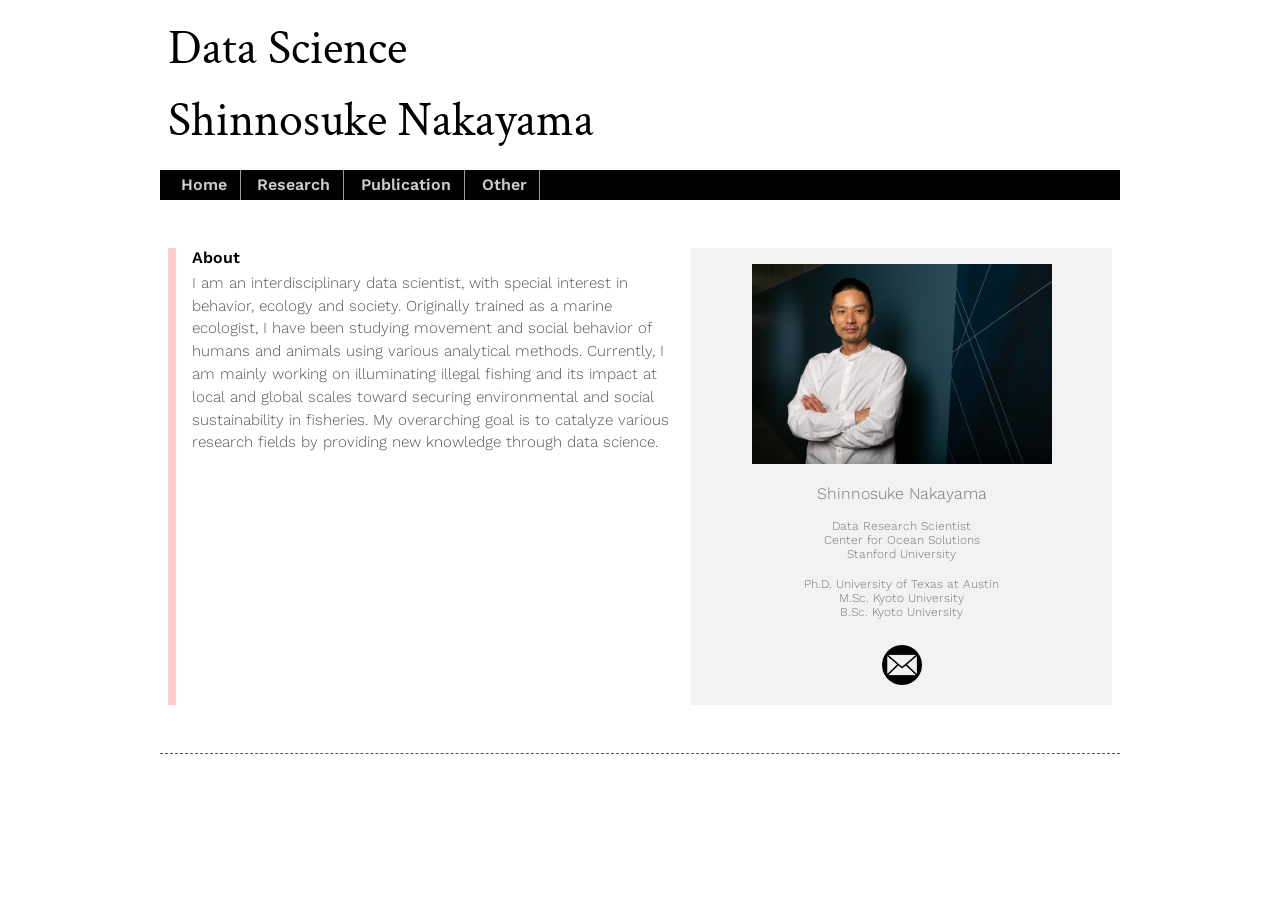
<file: index.html>
<!DOCTYPE html>
<html lang="en">
<head>
<meta name="viewport" content="width=device-width, initial-scale=1">
<title>Shin Nakayama | Data Science</title>
<link href="https://fonts.googleapis.com/css2?family=Lora&display=swap" rel="stylesheet">
<link href="https://fonts.googleapis.com/css2?family=Crimson+Text&family=Work+Sans:wght@300;600&display=swap" rel="stylesheet">
<meta name="description", content="This is a homepage of Shinnosuke Nakayama"/>
<link rel="stylesheet" type="text/css" href="style.css" />
<link rel="shortcut icon" type="image/jpg" href="images/myfavicon.png"/>
</head>

<body>
<div class="wrapper">

   <!-- header -->
	<div class="header">
        <p class="title">Data Science<br>Shinnosuke Nakayama</p>
	</div>

   <!-- navibar -->
	<div class="navibar">
    	<ul>
        	<li><a href="index.html" style='color:#ccc'>Home</a></li>
         <li><a href="research.html" style='color:#ccc'>Research</a></li>
         <li><a href="publication.html" style='color:#ccc'>Publication</a></li>
         <li><a href="other.html" style='color:#ccc'>Other</a></li>
        </ul>
	</div>

   <!-- main -->
   <div class='main'>

      <div class="main1">
         <span class='yellow'>About</span>
         <p>I am an interdisciplinary data scientist, with special interest in behavior, ecology and society. Originally trained as a marine ecologist, I have been studying movement and social behavior of humans and animals using various analytical methods. Currently, I am mainly working on illuminating illegal fishing and its impact at local and global scales toward securing environmental and social sustainability in fisheries. My overarching goal is to catalyze various research fields by providing new knowledge through data science.</p>
      </div>

      <div class="main2">
         <img src="images/git.jpg" width="300px" border="0" title="Shin Nakayama" />
         <ul>
         <li id="name">Shinnosuke Nakayama</li>
         </ul>
         <ul>
         <li>Data Research Scientist</li>
         <li>Center for Ocean Solutions</li>
			<li>Stanford University</li>
         </ul>
         <ul>
         <li>Ph.D. University of Texas at Austin</li>
         <li>M.Sc. Kyoto University</li>
         <li>B.Sc. Kyoto University</li>
         </ul>
         <a href="mailto:snakayama@stanford.edu"><img id="email" src="images/email_icon_small.png" width=40px" title=" Send email " /></a>
      </div>

   </div>

    <div class="footer">
    </div>

</div>

</body>
</html>
</file>
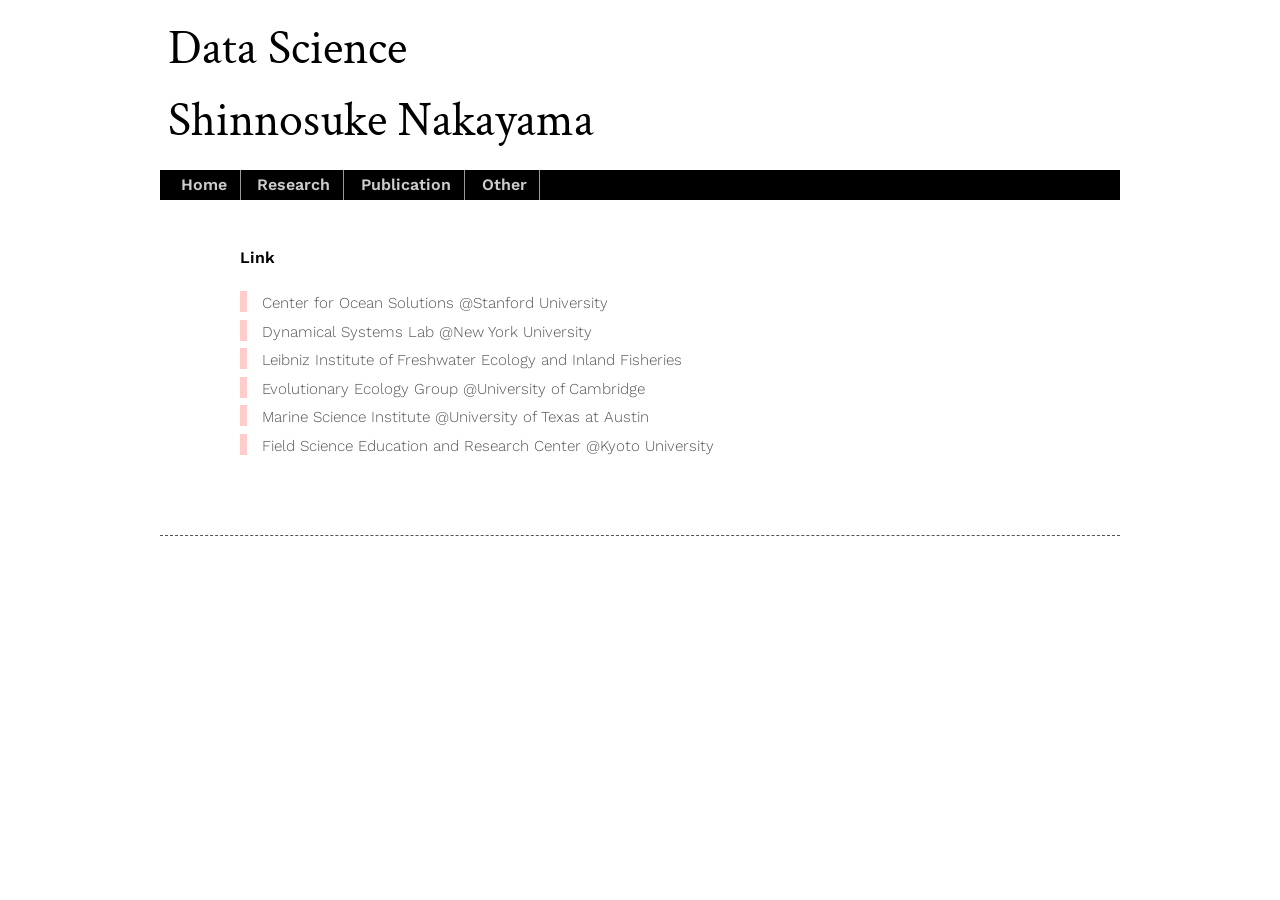
<file: other.html>
<!DOCTYPE html>
<html lang="en">
<head>
<meta name="viewport" content="width=device-width, initial-scale=1">
<title>Shin Nakayama | Data Science</title>
<link href="https://fonts.googleapis.com/css2?family=Lora&display=swap" rel="stylesheet">
<link href="https://fonts.googleapis.com/css2?family=Crimson+Text&family=Work+Sans:wght@300;600&display=swap" rel="stylesheet">
<meta name="description", content="This is a homepage of Shinnosuke Nakayama"/>
<link rel="stylesheet" type="text/css" href="style.css" />
<link rel="shortcut icon" type="image/jpg" href="images/myfavicon.png"/>
</head>

<body>
<div class="wrapper">

   <!-- header -->
	<div class="header">
        <p class="title">Data Science<br>Shinnosuke Nakayama</p>
	</div>

   <!-- navibar -->
	<div class="navibar">
    	<ul>
        	<li><a href="index.html" style='color:#ccc'>Home</a></li>
         <li><a href="research.html" style='color:#ccc'>Research</a></li>
         <li><a href="publication.html" style='color:#ccc'>Publication</a></li>
         <li><a href="other.html" style='color:#ccc'>Other</a></li>
        </ul>
	</div>

	<div class="publication">
   	<span class="yellow">Link</span>
   	<ul class="pdf">
			<li class="white"><a href="https://oceansolutions.stanford.edu/" style='color:#555'>Center for Ocean Solutions @Stanford University</a></li>
   		<li class="white"><a href="http://faculty.poly.edu/~mporfiri/index.htm" style='color:#555'>Dynamical Systems Lab @New York University</a></li>
   		<li class="white"><a href="http://www.igb-berlin.de/en" style='color:#555'>Leibniz Institute of Freshwater Ecology and Inland Fisheries</a></li>
   		<li class="white"><a href="http://www.zoo.cam.ac.uk/zoostaff/manica/index.htm" style='color:#555'>Evolutionary Ecology Group @University of Cambridge</a></li>
   		<li class="white"><a href="http://www.utmsi.utexas.edu/" style='color:#555'>Marine Science Institute @University of Texas at Austin</a></li>
   		<li class="white"><a href="http://fserc.kyoto-u.ac.jp/wp/english" style='color:#555'>Field Science Education and Research Center @Kyoto University</a></li>
   	</ul>
	</div>

   <div class="footer">
	</div>
</div>
</body>
</html>
</file>
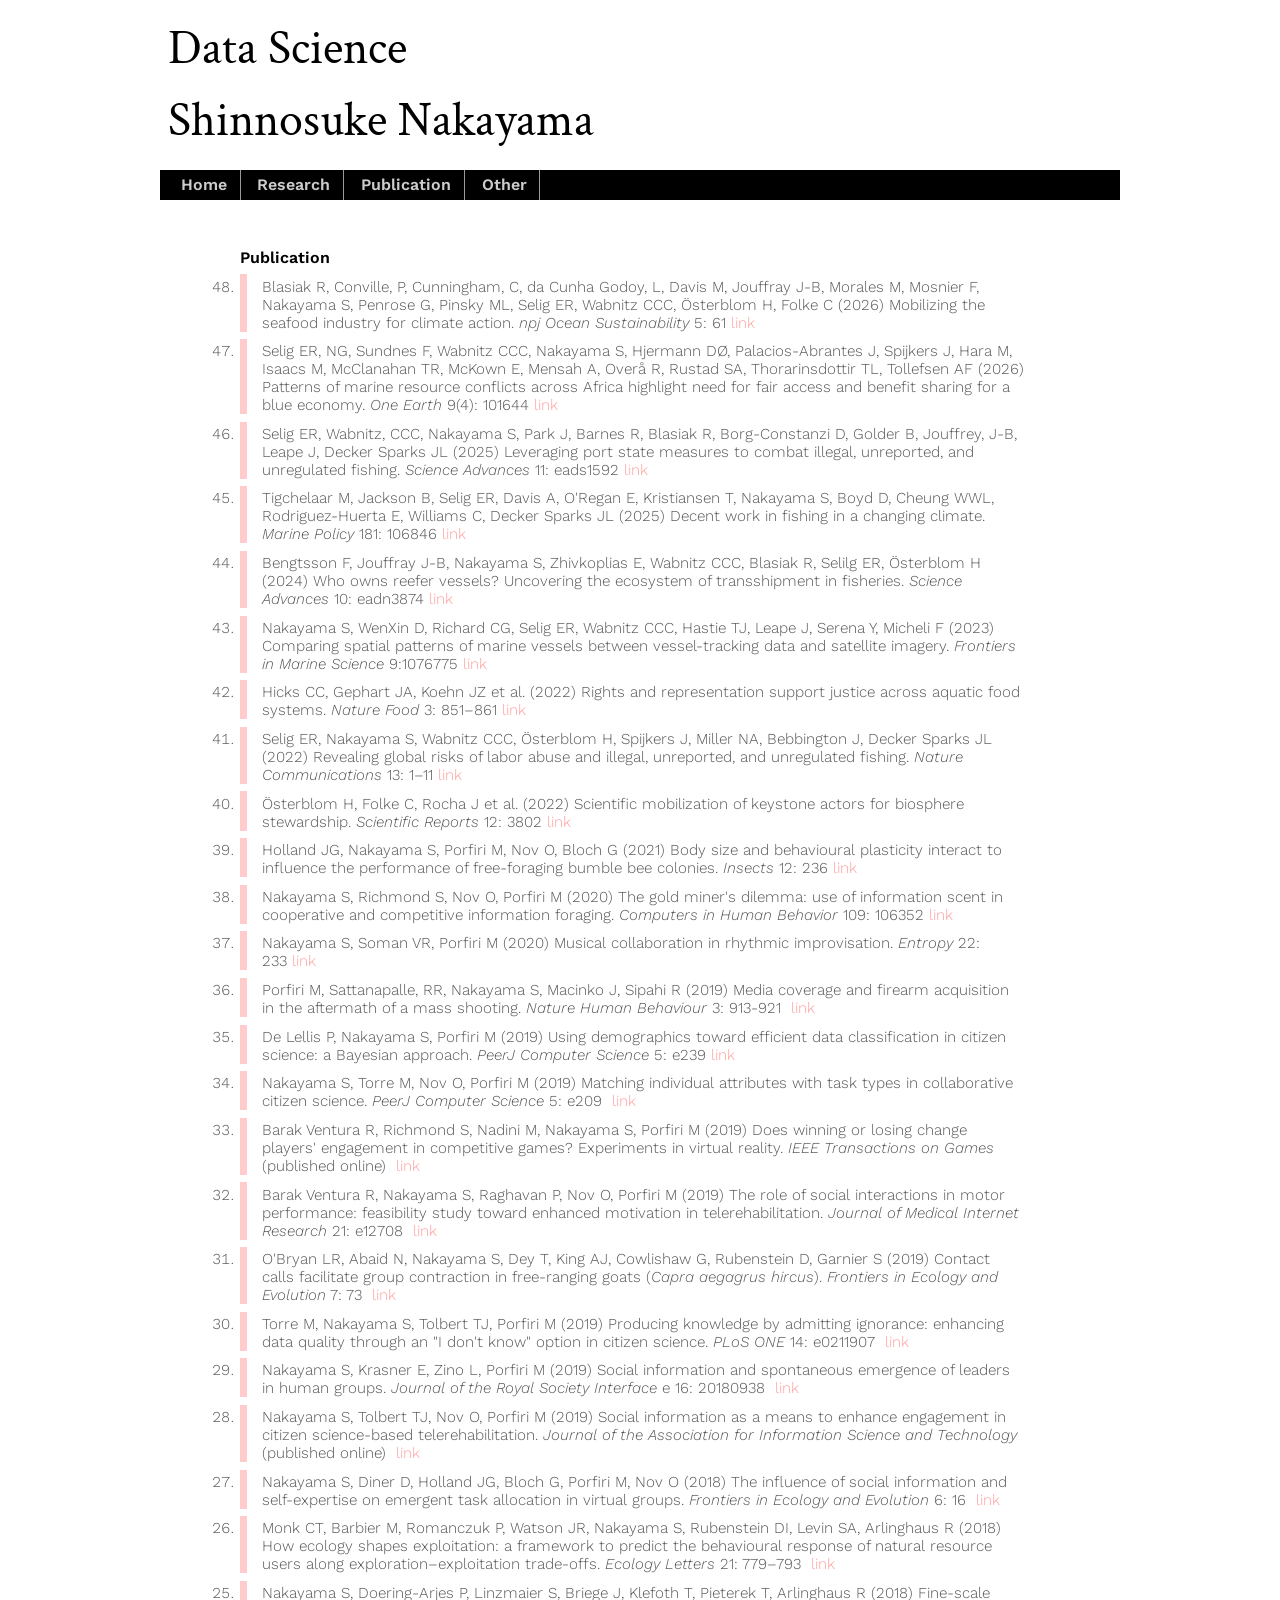
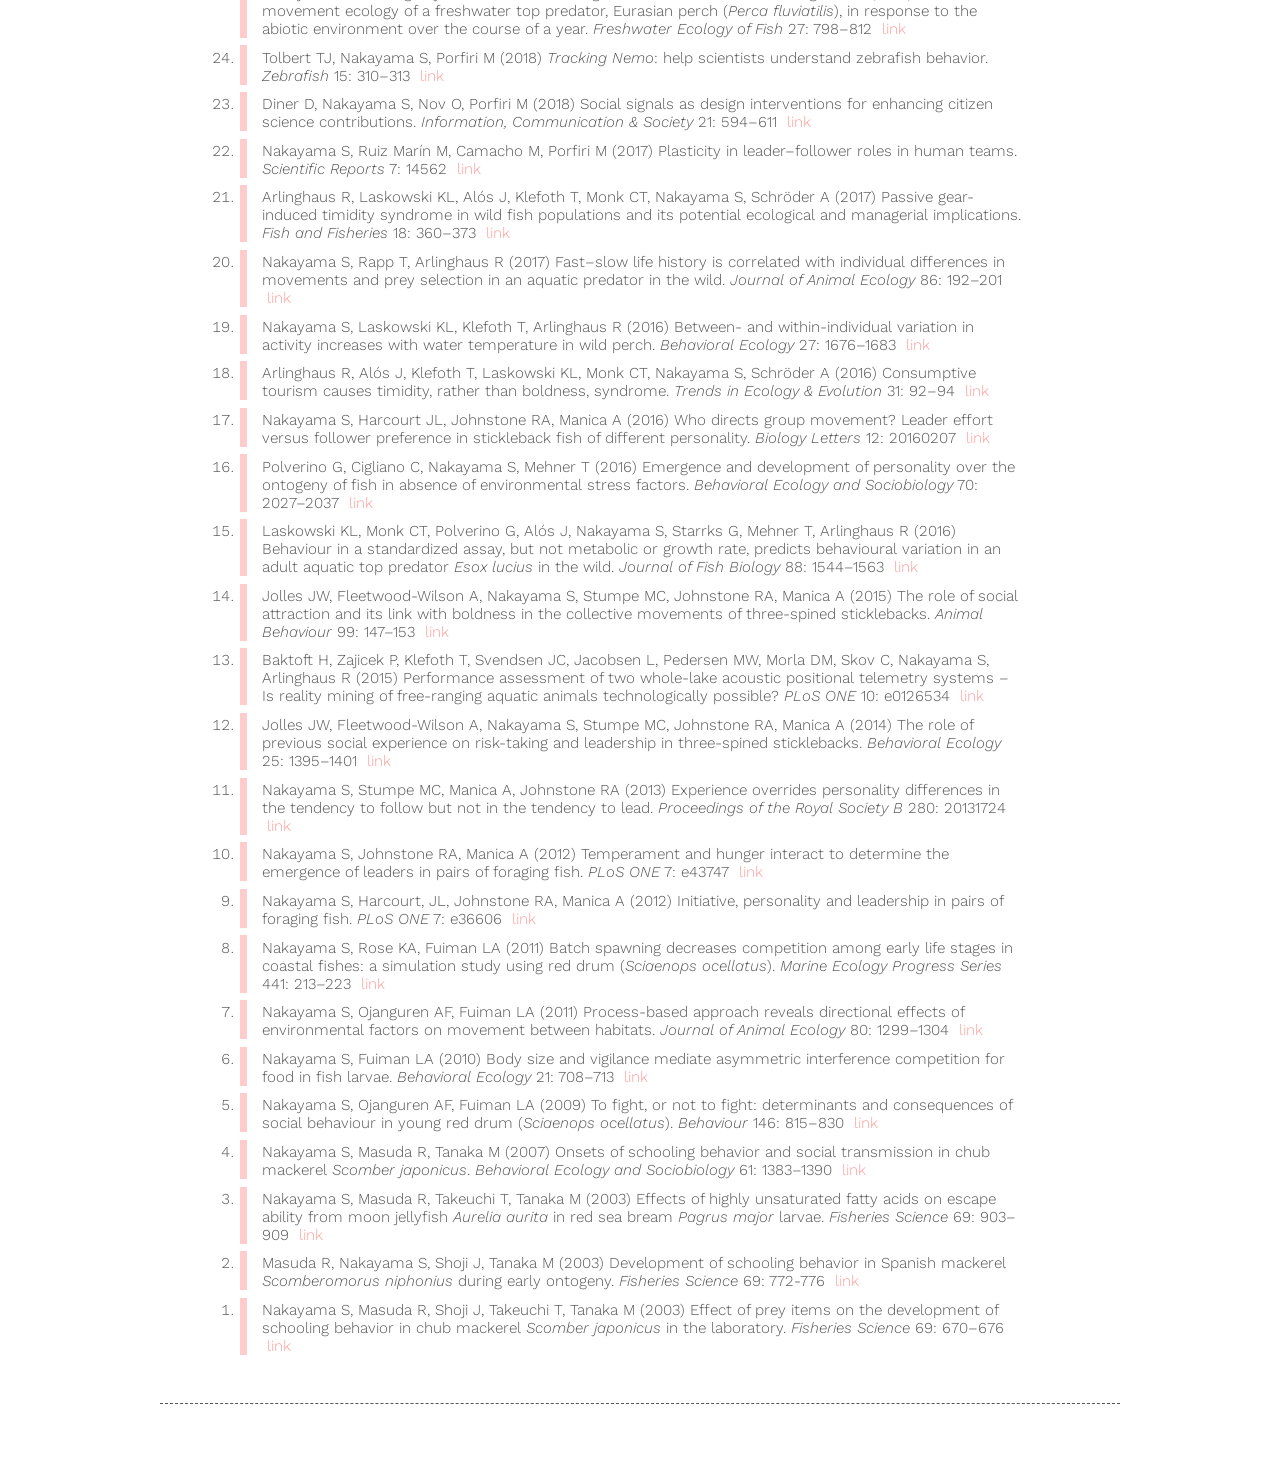
<file: publication.html>
<!DOCTYPE html>
<html lang="en">
<head>
<meta meta charset="UTF-8" name="viewport" content="width=device-width, initial-scale=1">
<title>Shin Nakayama | Data Science</title>
<link href="https://fonts.googleapis.com/css2?family=Lora&display=swap" rel="stylesheet">
<link href="https://fonts.googleapis.com/css2?family=Crimson+Text&family=Work+Sans:wght@300;600&display=swap" rel="stylesheet">
<meta name="description", content="This is a homepage of Shinnosuke Nakayama"/>
<link rel="stylesheet" type="text/css" href="style.css" />
<link rel="shortcut icon" type="image/jpg" href="images/myfavicon.png"/>
</head>

<body>
<div class="wrapper">

   <!-- header -->
	<div class="header">
        <p class="title">Data Science<br>Shinnosuke Nakayama</p>
	</div>

   <!-- navibar -->
	<div class="navibar">
    	<ul>
        	<li><a href="index.html" style='color:#ccc'>Home</a></li>
         <li><a href="research.html" style='color:#ccc'>Research</a></li>
         <li><a href="publication.html" style='color:#ccc'>Publication</a></li>
         <li><a href="other.html" style='color:#ccc'>Other</a></li>
        </ul>
	</div>

	<!-- publication list -->
	<div class="publication">
		<span class="yellow">Publication</span>
			<ol reversed class="pdf">

				<li class="white">Blasiak R, Conville, P, Cunningham, C, da Cunha Godoy, L, Davis M, Jouffray J-B, Morales M, Mosnier F, Nakayama S, Penrose G, Pinsky ML, Selig ER, Wabnitz CCC, &#214;sterblom H, Folke C (2026) Mobilizing the seafood industry for climate action. <span class="italize">npj Ocean Sustainability</span> 5: 61<a href='https://doi.org/10.1038/s44183-026-00252-8' target='_blank'>&nbsp;link&nbsp;</a></li>

				<li class="white">Selig ER, NG, Sundnes F, Wabnitz CCC, Nakayama S, Hjermann D&#216;, Palacios-Abrantes J, Spijkers J, Hara M, Isaacs M, McClanahan TR, McKown E, Mensah A, Over&#229; R, Rustad SA, Thorarinsdottir TL, Tollefsen AF (2026) Patterns of marine resource conflicts across Africa highlight need for fair access and benefit sharing for a blue economy. <span class="italize">One Earth</span> 9(4): 101644<a href='https://doi.org/10.1016/j.oneear.2026.101644' target='_blank'>&nbsp;link&nbsp;</a></li>

				<li class="white">Selig ER, Wabnitz, CCC, Nakayama S, Park J, Barnes R, Blasiak R, Borg-Constanzi D, Golder B, Jouffrey, J-B, Leape J, Decker Sparks JL (2025) Leveraging port state measures to combat illegal, unreported, and unregulated fishing. <span class="italize">Science Advances</span> 11: eads1592<a href='https://doi.org/10.1126/sciadv.ads1592' target='_blank'>&nbsp;link&nbsp;</a></li>

				<li class="white">Tigchelaar M, Jackson B, Selig ER, Davis A, O'Regan E, Kristiansen T, Nakayama S, Boyd D, Cheung WWL, Rodriguez-Huerta E, Williams C, Decker Sparks JL (2025) Decent work in fishing in a changing climate. <span class="italize">Marine Policy</span> 181: 106846<a href='https://doi.org/10.1016/j.marpol.2025.106846' target='_blank'>&nbsp;link&nbsp;</a></li>

				<li class="white">Bengtsson F, Jouffray J-B, Nakayama S, Zhivkoplias E, Wabnitz CCC, Blasiak R, Selilg ER, Österblom H (2024) Who owns reefer vessels? Uncovering the ecosystem of transshipment in fisheries. <span class="italize">Science Advances</span> 10: eadn3874<a href='https://doi.org/10.1126/sciadv.adn3874' target='_blank'>&nbsp;link&nbsp;</a></li>

				<li class="white">Nakayama S, WenXin D, Richard CG, Selig ER, Wabnitz CCC, Hastie TJ, Leape J, Serena Y, Micheli F (2023) Comparing spatial patterns of marine vessels between vessel-tracking data and satellite imagery. <span class="italize">Frontiers in Marine Science</span> 9:1076775<a href='https://doi.org/10.3389/fmars.2022.1076775' target='_blank'>&nbsp;link&nbsp;</a></li>
                
                <li class="white">Hicks CC, Gephart JA, Koehn JZ et al. (2022) Rights and representation support justice across aquatic food systems. <span class="italize">Nature Food</span> 3: 851&ndash;861<a href='https://doi.org/10.1038/s43016-022-00618-4' target='_blank'>&nbsp;link&nbsp;</a></li>

				<li class="white">Selig ER, Nakayama S, Wabnitz CCC, &#214;sterblom H, Spijkers J, Miller NA, Bebbington J, Decker Sparks JL (2022) Revealing global risks of labor abuse and illegal, unreported, and unregulated fishing. <span class="italize">Nature Communications </span>13: 1&ndash;11<a href='https://doi.org/10.1038/s41467-022-28916-2' target='_blank'>&nbsp;link&nbsp;</a></li>

				<li class="white">&#214;sterblom H, Folke C, Rocha J et al. (2022) Scientific mobilization of keystone actors for biosphere stewardship. <span class="italize">Scientific Reports </span>12: 3802<a href='https://doi.org/10.1038/s41598-022-07023-8' target='_blank'>&nbsp;link&nbsp;</a></li>

				<li class="white">Holland JG, Nakayama S, Porfiri M, Nov O, Bloch G (2021) Body size and behavioural plasticity interact to influence the performance of free-foraging bumble bee colonies. <span class="italize">Insects </span>12: 236<a href='https://www.mdpi.com/2075-4450/12/3/236' target='_blank'>&nbsp;link&nbsp;</a></li>

				<li class="white">Nakayama S, Richmond S, Nov O, Porfiri M (2020) The gold miner's dilemma: use of information scent in cooperative and competitive information foraging. <span class="italize">Computers in Human Behavior </span>109: 106352<a href='https://doi.org/10.1016/j.chb.2020.106352' target='_blank'>&nbsp;link&nbsp;</a></li>

				<li class="white">Nakayama S, Soman VR, Porfiri M (2020) Musical collaboration in rhythmic improvisation. <span class="italize">Entropy </span>22: 233<a href='https://doi.org/10.3390/e22020233' target='_blank'>&nbsp;link&nbsp;</a></li>

				<li class="white">Porfiri M, Sattanapalle, RR, Nakayama S, Macinko J, Sipahi R (2019) Media coverage and firearm acquisition in the aftermath of a mass shooting. <span class="italize">Nature Human Behaviour </span>3: 913-921 <a href='https://doi.org/10.1038/s41562-019-0636-0' target='_blank'>&nbsp;link&nbsp;</a></li>

				<li class="white">De Lellis P, Nakayama S, Porfiri M (2019) Using demographics toward efficient data classification in citizen science: a Bayesian approach. <span class="italize">PeerJ Computer Science </span>5: e239<a href='https://doi.org/10.7717/peerj-cs.239' target='_blank'>&nbsp;link&nbsp;</a></li>

				<li class="white">Nakayama S, Torre M, Nov O, Porfiri M (2019) Matching individual attributes with task types in collaborative citizen science. <span class="italize">PeerJ Computer Science </span>5: e209 <a href='https://doi.org/10.7717/peerj-cs.209' target='_blank'>&nbsp;link&nbsp;</a></li>

				<li class="white">Barak Ventura R, Richmond S, Nadini M, Nakayama S, Porfiri M (2019) Does winning or losing change players' engagement in competitive games? Experiments in virtual reality. <span class="italize">IEEE Transactions on Games </span>(published online) <a href='https://doi.org/10.1109/TG.2019.2928795' target='_blank'>&nbsp;link&nbsp;</a></li>

				<li class="white">Barak Ventura R, Nakayama S, Raghavan P, Nov O, Porfiri M (2019) The role of social interactions in motor performance: feasibility study toward enhanced motivation in telerehabilitation. <span class="italize">Journal of Medical Internet Research </span>21: e12708 <a href='https://doi.org/0.2196/12708' target='_blank'>&nbsp;link&nbsp;</a></li>

				<li class="white">O'Bryan LR, Abaid N, Nakayama S, Dey T, King AJ, Cowlishaw G, Rubenstein D, Garnier S (2019) Contact calls facilitate group contraction in free-ranging goats (<span class="italize">Capra aegagrus hircus</span>). <span class="italize">Frontiers in Ecology and Evolution</span> 7: 73 <a href='https://doi.org/10.3389/fevo.2019.00073' target='_blank'>&nbsp;link&nbsp;</a></li>

				<li class="white">Torre M, Nakayama S, Tolbert TJ, Porfiri M (2019) Producing knowledge by admitting ignorance: enhancing data quality through an "I don't know" option in citizen science. <span class="italize">PLoS ONE</span> 14: e0211907 <a href='https://doi.org/https://doi.org/10.1371/journal.pone.0211907' target='_blank'>&nbsp;link&nbsp;</a></li>

				<li class="white">Nakayama S, Krasner E, Zino L, Porfiri M (2019) Social information and spontaneous emergence of leaders in human groups. <span class="italize">Journal of the Royal Society Interface </span>e 16: 20180938 <a href='https://doi.org/10.1098/rsif.2018.0938' target='_blank'>&nbsp;link&nbsp;</a></li>

				<li class="white">Nakayama S, Tolbert TJ, Nov O, Porfiri M (2019) Social information as a means to enhance engagement in citizen science-based telerehabilitation. <span class="italize">Journal of the Association for Information Science and Technology</span> (published online) <a href='https://doi.org/10.1002/asi.24147' target='_blank'>&nbsp;link&nbsp;</a></li>

				<li class="white">Nakayama S, Diner D, Holland JG, Bloch G, Porfiri M, Nov O (2018) The influence of social information and self-expertise on emergent task allocation in virtual groups. <span class="italize">Frontiers in Ecology and Evolution</span> 6: 16 <a href='https://doi.org/10.3389/fevo.2018.00016' target='_blank'>&nbsp;link&nbsp;</a></li>

				<li class="white">Monk CT, Barbier M, Romanczuk P, Watson JR, Nakayama S, Rubenstein DI, Levin SA, Arlinghaus R (2018) How ecology shapes exploitation: a framework to predict the behavioural response of natural resource users along exploration&ndash;exploitation trade-offs. <span class="italize">Ecology Letters</span> 21: 779&ndash;793 <a href='https://doi.org/10.1111/ele.12949' target='_blank'>&nbsp;link&nbsp;</a></li>

				<li class="white">Nakayama S, Doering-Arjes P, Linzmaier S, Briege J, Klefoth T, Pieterek T, Arlinghaus R (2018) Fine-scale movement ecology of a freshwater top predator, Eurasian perch (<span class="italize">Perca fluviatilis</span>), in response to the abiotic environment over the course of a year. <span class="italize">Freshwater Ecology of Fish</span> 27: 798&ndash;812 <a href='https://doi.org/10.1111/eff.12393' target='_blank'>&nbsp;link&nbsp;</a></li>

				<li class="white">Tolbert TJ, Nakayama S, Porfiri M (2018) <span class="italize">Tracking Nemo</span>: help scientists understand zebrafish behavior. <span class="italize">Zebrafish</span> 15: 310&ndash;313 <a href='https://doi.org/10.1089/zeb.2017.1542' target='_blank'>&nbsp;link&nbsp;</a></li>

				<li class="white">Diner D, Nakayama S, Nov O, Porfiri M (2018) Social signals as design interventions for enhancing citizen science contributions. <span class="italize">Information, Communication &amp; Society</span> 21: 594&ndash;611 <a href='https://doi.org/10.1080/1369118X.2017.1299779' target='_blank'>&nbsp;link&nbsp;</a></li>

				<li class="white">Nakayama S, Ruiz Mar&iacute;n M, Camacho M, Porfiri M (2017) Plasticity in leader&ndash;follower roles in human teams. <span class="italize">Scientific Reports</span> 7: 14562 <a href='https://doi.org/10.1038/s41598-017-14851-6' target='_blank'>&nbsp;link&nbsp;</a></li>

				<li class="white">Arlinghaus R, Laskowski KL, Al&oacute;s J, Klefoth T, Monk CT, Nakayama S, Schr&ouml;der A (2017) Passive gear-induced timidity syndrome in wild fish populations and its potential ecological and managerial implications. <span class="italize">Fish and Fisheries</span> 18: 360&ndash;373 <a href='https://doi.org/10.1111/faf.12176' target='_blank'>&nbsp;link&nbsp;</a></li>

				<li class="white">Nakayama S, Rapp T, Arlinghaus R (2017) Fast&ndash;slow life history is correlated with individual differences in movements and prey selection in an aquatic predator in the wild. <span class="italize">Journal of Animal Ecology</span> 86: 192&ndash;201 <a href='https://doi.org/10.1111/1365-2656.12603' target='_blank'>&nbsp;link&nbsp;</a></li>

				<li class="white">Nakayama S, Laskowski KL, Klefoth T, Arlinghaus R (2016) Between- and within-individual variation in activity increases with water temperature in wild perch. <span class="italize">Behavioral Ecology</span> 27: 1676&ndash;1683 <a href='https://doi.org/10.1093/beheco/arw090' target='_blank'>&nbsp;link&nbsp;</a></li>

				<li class="white">Arlinghaus R, Al&oacute;s J, Klefoth T, Laskowski KL, Monk CT, Nakayama S, Schr&ouml;der A (2016) Consumptive tourism causes timidity, rather than boldness, syndrome. <span class="italize">Trends in Ecology & Evolution</span> 31: 92&ndash;94 <a href='https://doi.org/10.1016/j.tree.2015.11.008' target='_blank'>&nbsp;link&nbsp;</a></li>

				<li class="white">Nakayama S, Harcourt JL, Johnstone RA, Manica A (2016) Who directs group movement? Leader effort versus follower preference in stickleback fish of different personality. <span class="italize">Biology Letters</span> 12: 20160207 <a href='https://doi.org/10.1098/rsbl.2016.0207' target='_blank'>&nbsp;link&nbsp;</a></li>

				<li class="white">Polverino G, Cigliano C, Nakayama S, Mehner T (2016) Emergence and development of personality over the ontogeny of fish in absence of environmental stress factors. <span class="italize">Behavioral Ecology and Sociobiology</span> 70: 2027&ndash;2037 <a href='https://doi.org/10.1007/s00265-016-2206-z' target='_blank'>&nbsp;link&nbsp;</a></li>

				<li class="white">Laskowski KL, Monk CT, Polverino G, Al&oacute;s J, Nakayama S, Starrks G, Mehner T, Arlinghaus R (2016) Behaviour in a standardized assay, but not metabolic or growth rate, predicts behavioural variation in an adult aquatic top predator <span class="italize">Esox lucius</span> in the wild. <span class="italize">Journal of Fish Biology</span> 88: 1544&ndash;1563 <a href='https://doi.org/10.1111/jfb.12933' target='_blank'>&nbsp;link&nbsp;</a></li>

				<li class="white">Jolles JW, Fleetwood-Wilson A, Nakayama S, Stumpe MC, Johnstone RA, Manica A (2015) The role of social attraction and its link with boldness in the collective movements of three-spined sticklebacks. <span class="italize">Animal Behaviour</span> 99: 147&ndash;153 <a href='https://doi.org/10.1016/j.anbehav.2014.11.004' target='_blank'>&nbsp;link&nbsp;</a></li>

				<li class="white">Baktoft H, Zajicek P, Klefoth T, Svendsen JC, Jacobsen L, Pedersen MW, Morla DM, Skov C, Nakayama S, Arlinghaus R (2015) Performance assessment of two whole-lake acoustic positional telemetry systems &ndash; Is reality mining of free-ranging aquatic animals technologically possible? <span class="italize">PLoS ONE</span> 10: e0126534 <a href='https://doi.org/10.1371/journal.pone.0126534' target='_blank'>&nbsp;link&nbsp;</a></li>

				<li class="white">Jolles JW, Fleetwood-Wilson A, Nakayama S, Stumpe MC, Johnstone RA, Manica A (2014) The role of previous social experience on risk-taking and leadership in three-spined sticklebacks. <span class="italize">Behavioral Ecology</span> 25: 1395&ndash;1401 <a href='https://doi.org/10.1093/beheco/aru146' target='_blank'>&nbsp;link&nbsp;</a></li>

				<li class="white">Nakayama S, Stumpe MC, Manica A, Johnstone RA (2013) Experience overrides personality differences in the tendency to follow but not in the tendency to lead. <span class="italize">Proceedings of the Royal Society B</span> 280: 20131724 <a href='https://doi.org/10.1098/rspb.2013.1724' target='_blank'>&nbsp;link&nbsp;</a></li>

				<li class="white">Nakayama S, Johnstone RA, Manica A (2012) Temperament and hunger interact to determine the emergence of leaders in pairs of foraging fish. <span class="italize">PLoS ONE</span> 7: e43747 <a href='https://doi.org/10.1371/journal.pone.0043747' target='_blank'>&nbsp;link&nbsp;</a></li>

				<li class="white">Nakayama S, Harcourt, JL, Johnstone RA, Manica A (2012) Initiative, personality and leadership in pairs of foraging fish. <span class="italize">PLoS ONE</span> 7: e36606 <a href='https://doi.org/10.1371/journal.pone.0036606' target='_blank'>&nbsp;link&nbsp;</a></li>

				<li class="white">Nakayama S, Rose KA, Fuiman LA (2011) Batch spawning decreases competition among early life stages in coastal fishes: a simulation study using red drum (<span class="italize">Sciaenops ocellatus</span>). <span class="italize">Marine Ecology Progress Series</span> 441: 213&ndash;223 <a href='https://doi.org/10.3354/meps09382' target='_blank'>&nbsp;link&nbsp;</a></li>

				<li class="white">Nakayama S, Ojanguren AF, Fuiman LA (2011) Process-based approach reveals directional effects of environmental factors on movement between habitats. <span class="italize">Journal of Animal Ecology</span> 80: 1299&ndash;1304 <a href='https://doi.org/10.1111/j.1365-2656.2011.01859.x' target='_blank'>&nbsp;link&nbsp;</a></li>

				<li class="white">Nakayama S, Fuiman LA (2010) Body size and vigilance mediate asymmetric interference competition for food in fish larvae. <span class="italize">Behavioral Ecology</span> 21: 708&ndash;713 <a href='https://doi.org/10.1093/beheco/arq043' target='_blank'>&nbsp;link&nbsp;</a></li>

				<li class="white">Nakayama S, Ojanguren AF, Fuiman LA (2009) To fight, or not to fight: determinants and consequences of social behaviour in young red drum (<span class="italize">Sciaenops ocellatus</span>). <span class="italize">Behaviour</span> 146: 815&ndash;830 <a href='https://doi.org/10.1163/156853909X446226' target='_blank'>&nbsp;link&nbsp;</a></li>

				<li class="white">Nakayama S, Masuda R, Tanaka M (2007) Onsets of schooling behavior and social transmission in chub mackerel <span class="italize">Scomber japonicus</span>. <span class="italize">Behavioral Ecology and Sociobiology</span> 61: 1383&ndash;1390 <a href='https://doi.org/10.1007/s00265-007-0368-4' target='_blank'>&nbsp;link&nbsp;</a></li>

				<li class="white">Nakayama S, Masuda R, Takeuchi T, Tanaka M (2003) Effects of highly unsaturated fatty acids on escape ability from moon jellyfish <span class="italize">Aurelia aurita</span> in red sea bream <span class="italize">Pagrus major</span> larvae. <span class="italize">Fisheries Science</span> 69: 903&ndash;909 <a href='https://doi.org/10.1046/j.1444-2906.2003.00706.x' target='_blank'>&nbsp;link&nbsp;</a></li>

				<li class="white">Masuda R, Nakayama S, Shoji J, Tanaka M (2003) Development of schooling behavior in Spanish mackerel <span class="italize">Scomberomorus niphonius</span> during early ontogeny. <span class="italize">Fisheries Science</span> 69: 772-776 <a href='https://doi.org/10.1046/j.1444-2906.2003.00685.x' target='_blank'>&nbsp;link&nbsp;</a></li>

				<li class="white">Nakayama S, Masuda R, Shoji J, Takeuchi T, Tanaka M (2003) Effect of prey items on the development of schooling behavior in chub mackerel <span class="italize">Scomber japonicus</span> in the laboratory. <span class="italize">Fisheries Science</span> 69: 670&ndash;676 <a href='https://doi.org/10.1046/j.1444-2906.2003.00673.x' target='_blank'>&nbsp;link&nbsp;</a></li>
			</ol>
	</div>
	<div class="footer">
	</div>
</div>

</body>
</html>
</file>
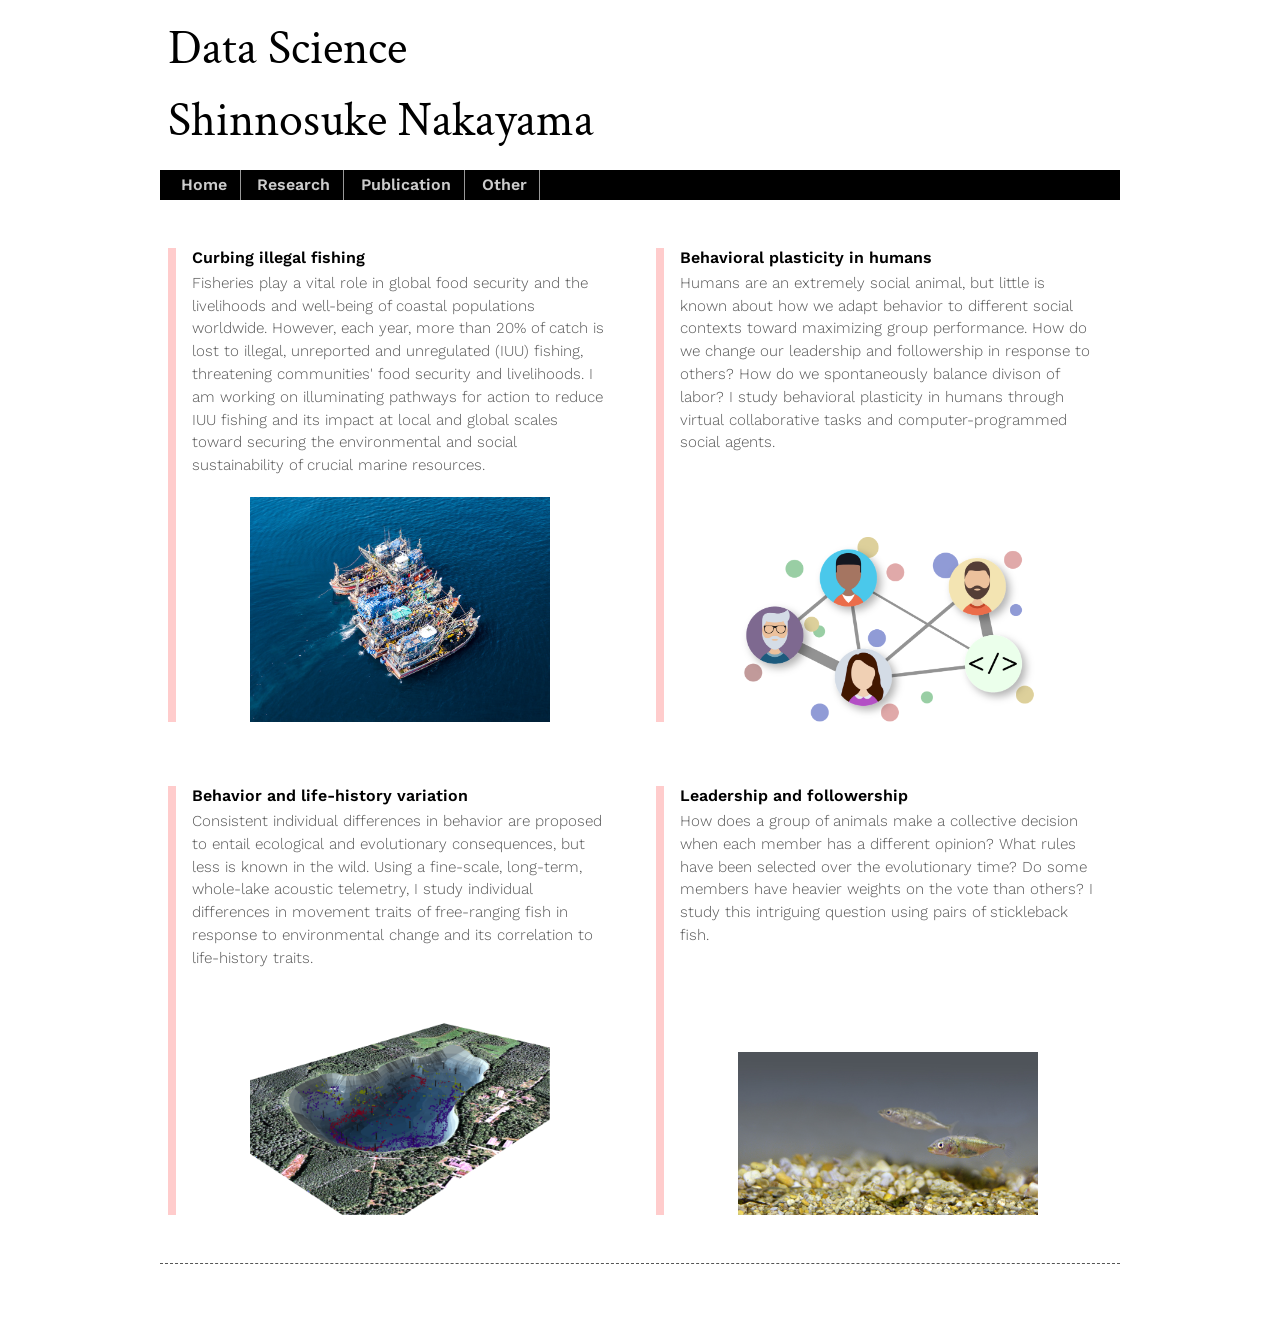
<file: research.html>
<!DOCTYPE html>
<html lang="en">
<head>
<meta name="viewport" content="width=device-width, initial-scale=1">
<title>Shin Nakayama | Data Science</title>
<link href="https://fonts.googleapis.com/css2?family=Lora&display=swap" rel="stylesheet">
<link href="https://fonts.googleapis.com/css2?family=Crimson+Text&family=Work+Sans:wght@300;600&display=swap" rel="stylesheet">
<meta name="description", content="This is a homepage of Shinnosuke Nakayama"/>
<link rel="stylesheet" type="text/css" href="style.css" />
<link rel="shortcut icon" type="image/jpg" href="images/myfavicon.png"/>
</head>

<body>
<div class="wrapper">

   <!-- header -->
	<div class="header">
        <p class="title">Data Science<br>Shinnosuke Nakayama</p>
	</div>

   <!-- navibar -->
	<div class="navibar">
    	<ul>
        	<li><a href="index.html" style='color:#ccc'>Home</a></li>
         <li><a href="research.html" style='color:#ccc'>Research</a></li>
         <li><a href="publication.html" style='color:#ccc'>Publication</a></li>
         <li><a href="other.html" style='color:#ccc'>Other</a></li>
        </ul>
	</div>

	<div class="grid">

		<div class="card c1">
			<span class="yellow">Curbing illegal fishing</span>
			<p>Fisheries play a vital role in global food security and the livelihoods and well-being of coastal populations worldwide. However, each year, more than 20% of catch is lost to illegal, unreported and unregulated (IUU) fishing, threatening communities' food security and livelihoods. I am working on illuminating pathways for action to reduce IUU fishing and its impact at local and global scales toward securing the environmental and social sustainability of crucial marine resources.</p>
		</div>

		<div class="card c2">
			<span class="yellow">Behavioral plasticity in humans</span>
			<p>Humans are an extremely social animal, but little is known about how we adapt behavior to different social contexts toward maximizing group performance. How do we change our leadership and followership in response to others? How do we spontaneously balance divison of labor? I study behavioral plasticity in humans through virtual collaborative tasks and computer-programmed social agents.</p>
		</div>

		<div class="card c3">
			<span class="yellow">Behavior and life-history variation</span>
			<p>Consistent individual differences in behavior are proposed to entail ecological and evolutionary consequences, but less is known in the wild. Using a fine-scale, long-term, whole-lake acoustic telemetry, I study individual differences in movement traits of free-ranging fish in response to environmental change and its correlation to life-history traits.</p>
		</div>

		<div class="card c4">
			<span class="yellow">Leadership and followership</span>
			<p>How does a group of animals make a collective decision when each member has a different opinion? What rules have been selected over the evolutionary time? Do some members have heavier weights on the vote than others? I study this intriguing question using pairs of stickleback fish.</p>
		</div>

	</div>
	<div class="footer">
	</div>
</div>

</body>
</html>
</file>
<file: style.css>
/* website stylesheet */

* {
   padding: 0;
   margin: 0;
   text-decoration:none;
   color:#000
   box-sizing: border-box;
}

img { border-style: none; }
ul { list-style-type:none; }

.wrapper {
   max-width: 960px;
   margin: auto;
}

.header {
   margin: 0.5em;
}

.title {
   color: #000;
   font-size: 3em;
	font-family: 'Crimson Text', serif;

}

.navibar {
	padding:0.34em 0.5em;
	background-color: #000;
}

.navibar ul {
	margin:0;
	padding:0;
}
.navibar li {
   flex: 1 25%;
	font-family: 'Work Sans', Helvetica, sans-serif;
	font-weight: 600;
	font-size: 1em;
	padding:0.34em 0em;
	margin:0;
	display:inline;
	border-right:solid;
	border-color:#999;
	border-width:1px;


}
.navibar li a:link, .navibar li a:visited {
	text-decoration:none;
	color:#FFF;
	margin:0;
	padding:0.34em 0.8em;

}
.navibar li a:hover, .navibar li a:active {
	text-decoration:none;
	color:#FFF;
	background-color:#000;
	outline: none;
	border-bottom: 7px solid #FFCCCC;
}

.main {
   display: flex;
   flex-wrap: wrap;
   margin: 2em 0.5em;
}

p {
	color: #555;
	padding: 5px 0;
	font-family: 'Work Sans', Helvetica, sans-serif;
	font-weight: 300;
	font-size: 0.95em;
	line-height: 1.5em;
}

.main1 {
   flex: 1 50%;
   border-left: solid 0.5em #FFCCCC;
   padding: 0 1em;
   margin: 1em 0;
}

.main2 {
   flex: 1 40%;
	background-color:#F2F2F2;
	text-align:center;
   padding: 1em;
   margin: 1em 0;
}
.main2 ul {
	margin: 1em auto;
}

.main2 li {
	font-size:0.75em;
   font-family: 'Work Sans', Helvetica, sans-serif;
	font-weight: 300;
	color:#777;
}
.main2 li#name {
	font-size: 1em;
}


span.yellow {
	font-family: 'Work Sans', Helvetica, sans-serif;
	font-weight: 600;
	padding-bottom: 100px;
}


.footer {
	height:5em;
	border-top:1px dashed #555;
}

#email {margin-top:10px; }


/* publication */

.publication {
   margin: 3em 5em;
}
.publication li{
   font-size: 0.95em;
   font-family: 'Work Sans', Helvetica, sans-serif;
	font-weight: 300;
	color:#555;
}

ul.pdf {
   margin: 1.5em 0 5em 0;
}

ul.pdf a:link, .pdf a:visited{
	font-family: 'Work Sans', Helvetica, sans-serif;
}
ul.pdf a:hover, .pdf a:active {
	border-bottom: 1px dashed #000;
}

li.white {
	padding: 0.2em 1em 0em 1em;
	margin: 0.5em 0;
	border-left: solid 0.5em #FFCCCC;
}

a {
   color: #FF9E9E;
}


/* research */
.grid {
   display: grid;
   align-items: top;
   grid-template-columns: repeat(auto-fit, minmax(300px, 1fr));
   margin: 2em 0.5em;
   grid-gap: 2em;
}

.card {
   border-left: 0.56em solid #ffcccc;
   padding: 0 1em;
   margin: 1em 0;
}


.c1 {
   background-image: url('images/fishing.jpg');
   background-position: center bottom;
   background-size: 300px auto;
   background-repeat:no-repeat;
   padding-bottom: 15em;
}

.c2 {
   background-image: url('images/humans.png');
   background-position: center bottom;
   background-size: 300px auto;
   background-repeat:no-repeat;
   padding-bottom: 15em;
}

.c3 {
   background-image: url('images/hydrophone.png');
   background-position: center bottom;
   background-size: 300px auto;
   background-repeat:no-repeat;
   padding-bottom: 15em;
}


.c4 {
   background-image: url('images/stickleback.jpg');
   background-position: center bottom;
   background-size: 300px auto;
   background-repeat:no-repeat;
   padding-bottom: 15em;
}


.italize { font-style: italic; }
.line { border-bottom:1px dashed #000; }
</file>
